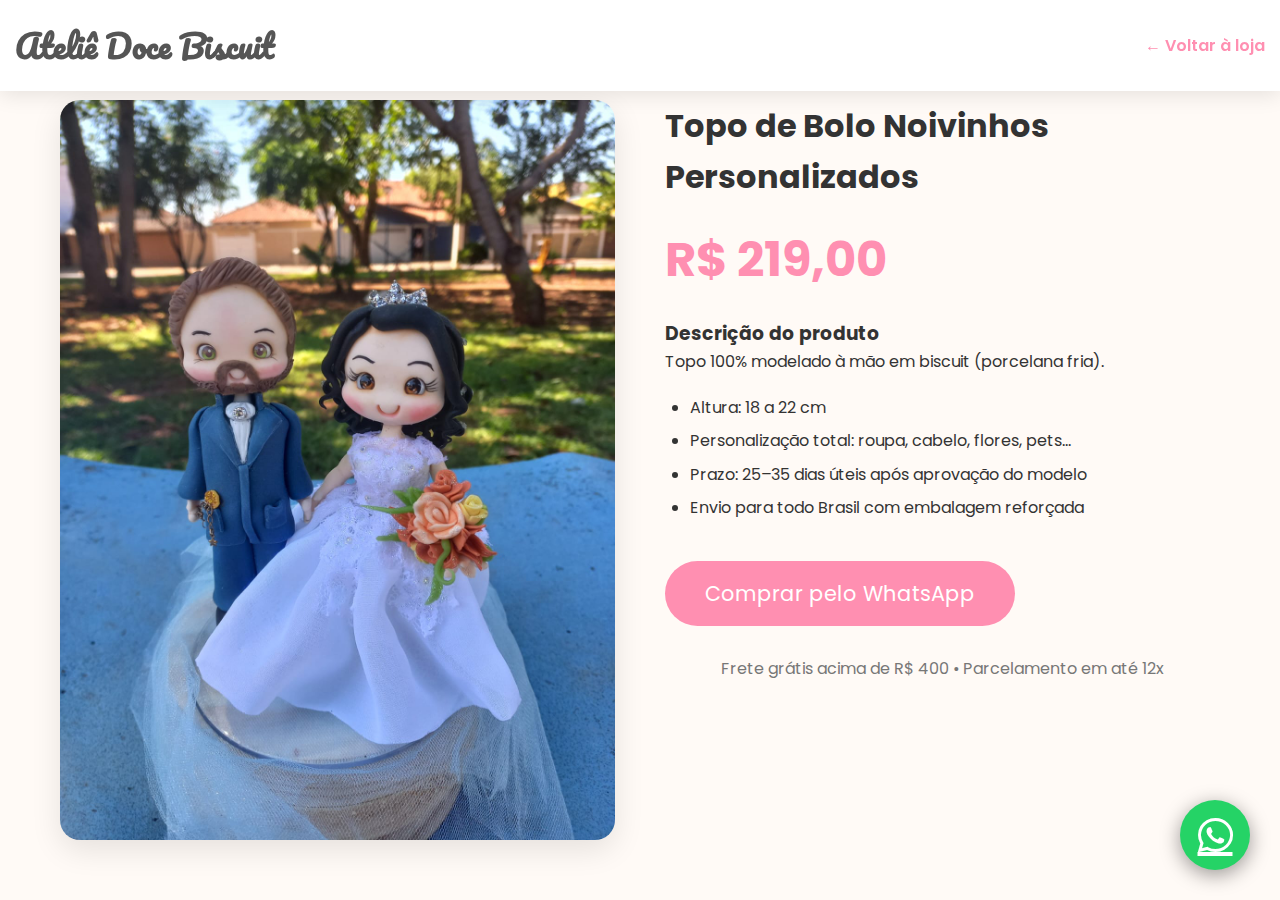
<file: produtos/topo-noivinhos.html>
<!DOCTYPE html>
<html lang="pt-BR">
<head>
  <meta charset="UTF-8">
  <meta name="viewport" content="width=device-width, initial-scale=1.0">
  <title>Topo de Bolo Noivinhos | Ateliê Doce Biscuit</title>
  <link href="https://fonts.googleapis.com/css2?family=Pacifico&family=Poppins:wght@300;400;600;700&display=swap" rel="stylesheet">
  <link rel="stylesheet" href="https://cdnjs.cloudflare.com/ajax/libs/font-awesome/6.6.0/css/all.min.css">
  <link rel="stylesheet" href="../css/style.css">
</head>
<body class="pagina-produto">

  <nav class="navbar">
    <a href="../index.html" class="logo">Ateliê Doce Biscuit</a>
    <a href="../index.html" style="color:#ff8fb1;">← Voltar à loja</a>
  </nav>

  <section class="produto-detalhe">
    <div class="container grid-detalhe">
      <div class="galeria">
        <img src="img/noivo2.jpg" class="principal" alt="Topo de bolo noivinhos">
      </div>

      <div class="info-produto">
        <h1>Topo de Bolo Noivinhos Personalizados</h1>
        <p class="preco-destaque">R$ 219,00</p>

        <div class="descricao">
          <h3>Descrição do produto</h3>
          <p>Topo 100% modelado à mão em biscuit (porcelana fria).</p>
          <ul>
            <li>Altura: 18 a 22 cm</li>
            <li>Personalização total: roupa, cabelo, flores, pets...</li>
            <li>Prazo: 25–35 dias úteis após aprovação do modelo</li>
            <li>Envio para todo Brasil com embalagem reforçada</li>
          </ul>
        </div>

        <a href="https://wa.me/5519996271377?text=Oi!%20Quero%20encomendar%20o%20Topo%20de%20Bolo%20Noivinhos%20por%20R$%20219,00" 
           class="btn-comprar" target="_blank">
          Comprar pelo WhatsApp
        </a>

        <p style="text-align:center;margin-top:30px;color:#777;">
          Frete grátis acima de R$ 400 • Parcelamento em até 12x
        </p>
      </div>
    </div>
  </section>

  <a href="https://wa.me/5519996271377" class="whatsapp-float" target="_blank">
    <i class="fab fa-whatsapp"></i>
  </a>

</body>
</html>
</file>
<file: css/style.css>
/* ========================================
   RESET E CONFIGURAÇÕES GERAIS
   ======================================== */
*,
*::before,
*::after {
  margin: 0;
  padding: 0;
  box-sizing: border-box;
}

body {
  font-family: 'Poppins', sans-serif;
  background: #fffaf6;
  color: #333;
  line-height: 1.6;
}

/* ========================================
   CONTAINER PADRÃO
   ======================================== */
.container {
  max-width: 1200px;
  margin: 0 auto;
  padding: 0 20px;
}

/* ========================================
   NAVBAR (MENU FIXO)
   ======================================== */
.navbar {
  position: fixed;
  top: 0;
  left: 0;
  width: 100%;
  background: #fff;
  box-shadow: 0 4px 20px rgba(0, 0, 0, 0.1);
  z-index: 1000;
  padding: 20px 0;
  display: flex;
  justify-content: space-between;
  align-items: center;
}

.logo {
  font-family: 'Pacifico', cursive;
  font-size: 2rem;
  color: #ff8fb1;
  margin-left: 30px;
  text-decoration: none;
}

.navbar a {
  color: #555;
  text-decoration: none;
  font-weight: 600;
  margin: 0 15px;
  transition: color 0.3s;
}

.navbar a:hover {
  color: #ff8fb1;
}

/* ========================================
   HERO (CABEÇALHO PRINCIPAL)
   ======================================== */
.hero {
  height: 90vh;
  min-height: 600px;
  background: linear-gradient(rgba(255, 110, 150, 0.8), rgba(255, 141, 177, 0.7)),
              url('../produtos/img/Logo-banner.png') center/cover no-repeat;
  display: flex;
  align-items: center;
  justify-content: center;
  text-align: center;
  color: white;
}

.hero h1 {
  font-family: 'Pacifico', cursive;
  font-size: 4.5rem;
  margin-bottom: 20px;
}

.btn-hero,
.btn-comprar {
  background: #ff8fb1;
  color: white;
  padding: 16px 40px;
  border-radius: 50px;
  text-decoration: none;
  font-size: 1.3rem;
  display: inline-block;
  margin-top: 20px;
  transition: all 0.3s;
}

.btn-hero:hover,
.btn-comprar:hover {
  background: #ff6996;
  transform: translateY(-3px);
}

/* ========================================
   CATÁLOGO (PÁGINA INICIAL)
   ======================================== */
.catalogo {
  padding: 120px 0 80px;
  background: #fffaf6;
}

.catalogo h2 {
  text-align: center;
  font-family: 'Pacifico', cursive;
  font-size: 3rem;
  color: #ff8fb1;
  margin-bottom: 50px;
}

.grid {
  display: grid;
  grid-template-columns: repeat(auto-fit, minmax(300px, 1fr));
  gap: 30px;
}

.card-produto {
  background: white;
  border-radius: 20px;
  overflow: hidden;
  box-shadow: 0 10px 30px rgba(0, 0, 0, 0.1);
  transition: transform 0.3s;
  text-decoration: none;
  color: #333;
}

.card-produto:hover {
  transform: translateY(-15px);
}

.card-produto img {
  width: 100%;
  height: 300px;
  object-fit: cover;
}

.info {
  padding: 20px;
  text-align: center;
}

.info h3 {
  margin: 10px 0;
  font-size: 1.4rem;
}

.preco {
  color: #ff8fb1;
  font-weight: bold;
  font-size: 1.4rem;
}

.btn-card {
  background: #ff8fb1;
  color: white;
  padding: 12px 20px;
  border-radius: 10px;
  display: inline-block;
  margin-top: 15px;
  font-size: 1rem;
}

/* ========================================
   PÁGINA DE PRODUTO INDIVIDUAL
   ======================================== */
.pagina-produto .grid-detalhe {
  display: grid;
  grid-template-columns: 1fr 1fr;
  gap: 50px;
  margin-top: 100px;
  align-items: start;
}

.galeria img {
  width: 100%;
  border-radius: 20px;
  box-shadow: 0 10px 30px rgba(0, 0, 0, 0.1);
}

.preco-destaque {
  font-size: 3rem;
  color: #ff8fb1;
  font-weight: bold;
  margin: 20px 0;
}

.descricao ul {
  margin: 20px 0 20px 25px;
}

.descricao li {
  margin: 8px 0;
}

.info-extra {
  background: white;
  padding: 20px;
  border-radius: 15px;
  text-align: center;
  margin-top: 30px;
  box-shadow: 0 5px 15px rgba(0, 0, 0, 0.05);
}

/* ========================================
   BOTÃO WHATSAPP FLUTUANTE
   ======================================== */
.whatsapp-float {
  position: fixed;
  bottom: 30px;
  right: 30px;
  background: #25d366;
  color: white;
  width: 70px;
  height: 70px;
  border-radius: 50%;
  display: flex;
  align-items: center;
  justify-content: center;
  font-size: 40px;
  box-shadow: 0 5px 20px rgba(0, 0, 0, 0.4);
  z-index: 999;
  transition: transform 0.3s;
}

.whatsapp-float:hover {
  transform: scale(1.1);
}

/* ========================================
   RESPONSIVO
   ======================================== */
@media (max-width: 768px) {
  .hero h1 { font-size: 3rem; }
  .pagina-produto .grid-detalhe { grid-template-columns: 1fr; }
  .navbar { flex-direction: column; gap: 15px; padding: 15px 0; }
  .logo { margin-left: 0; }
}
</file>
